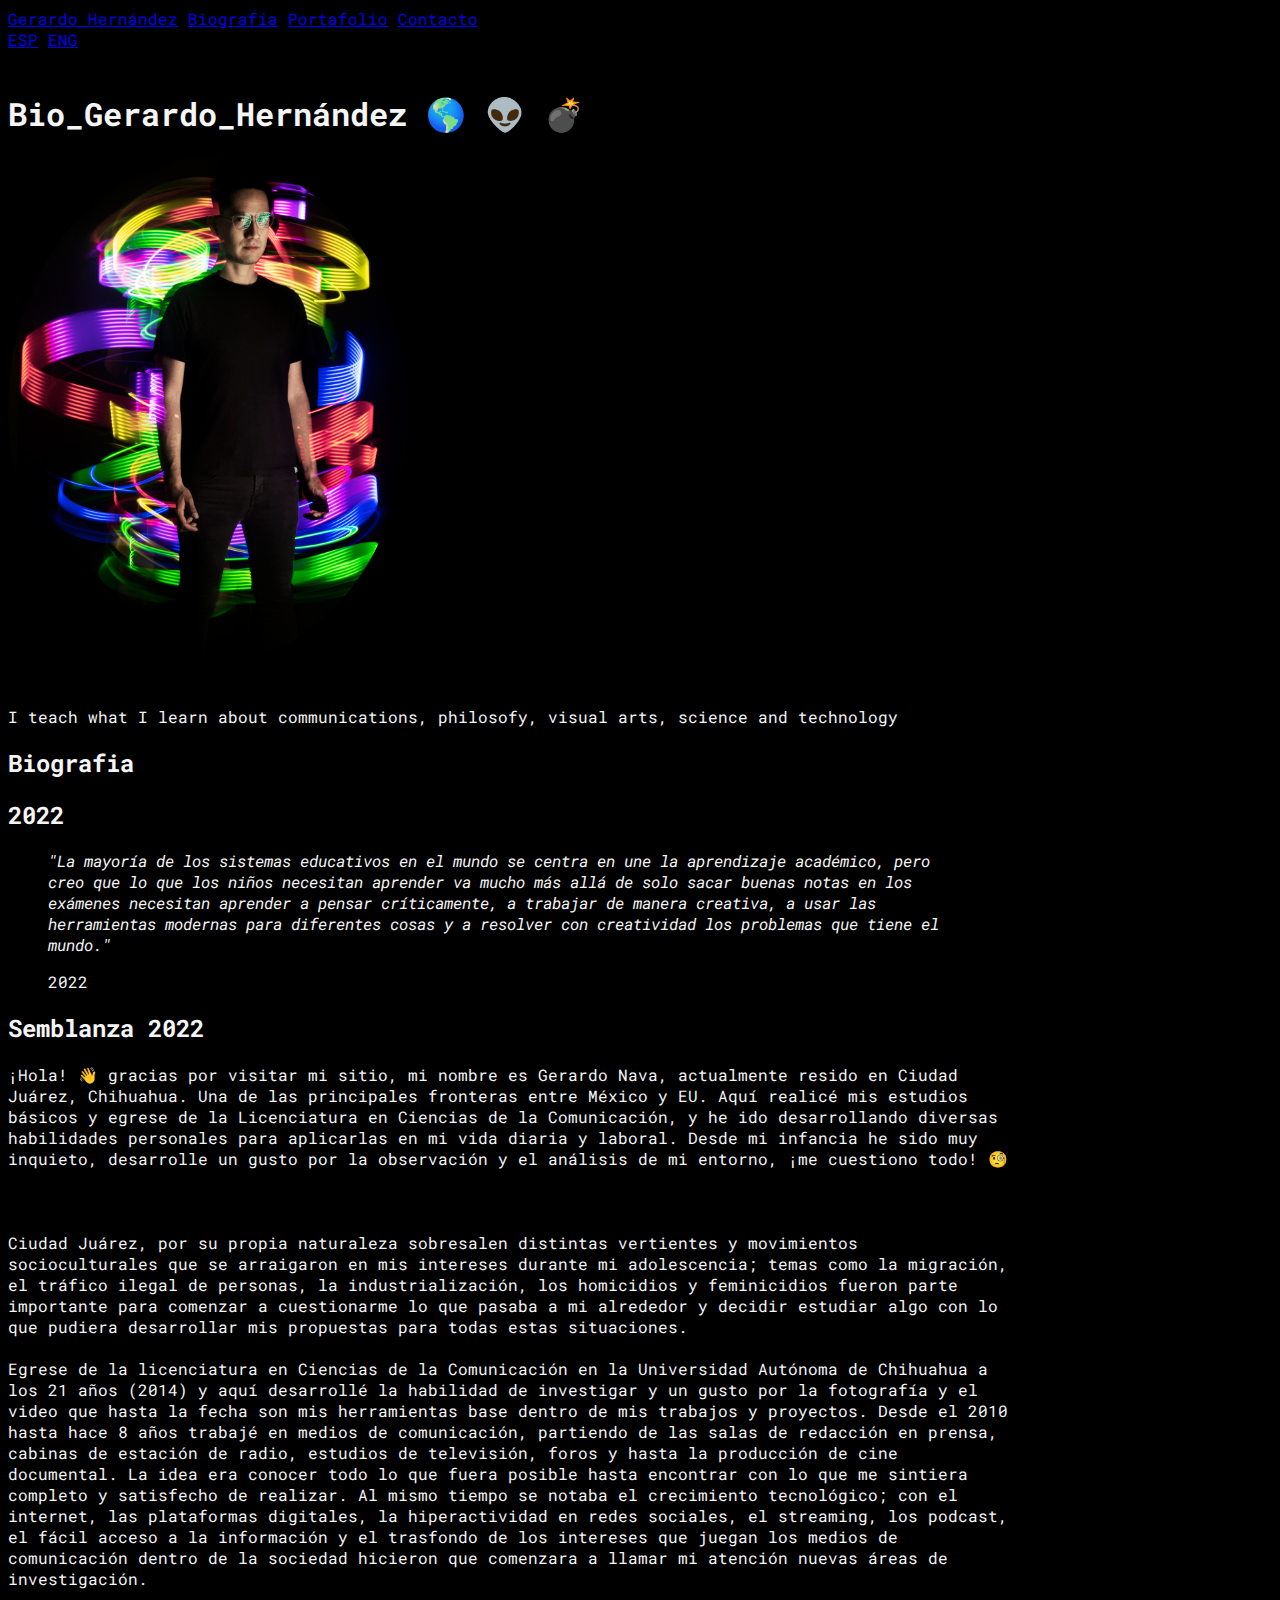
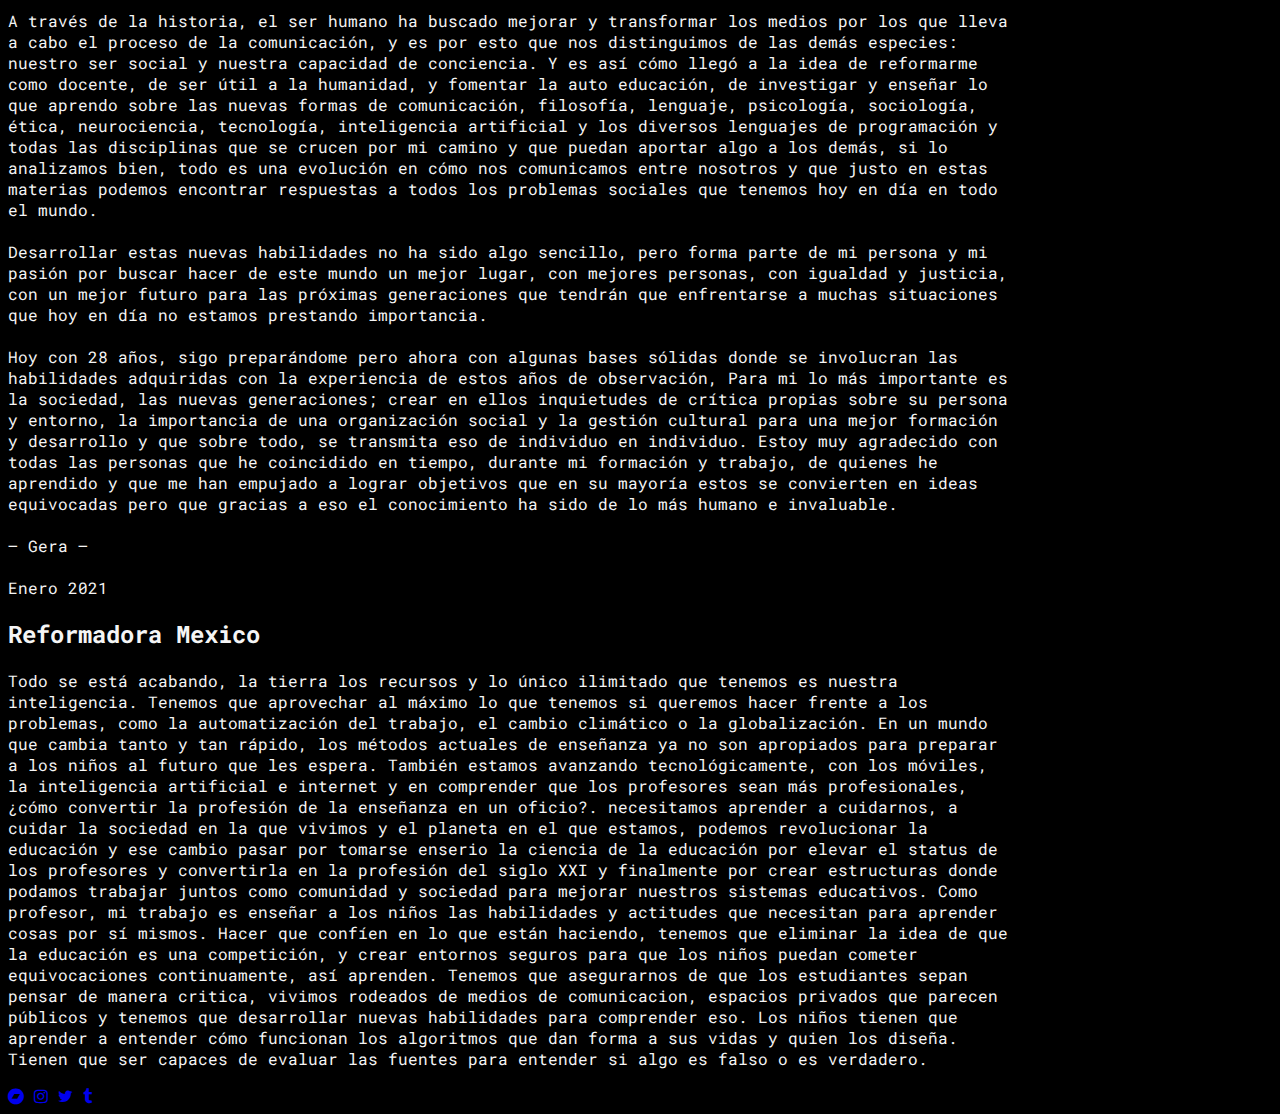
<file: bio.html>
<!DOCTYPE html>
<html>
  
<title>Gerardo Hernandez</title>
<meta charset="UTF-8">
<meta name="viewport" content="width=device-width, initial-scale=1">
<link rel="stylesheet" href="https://www.w3schools.com/w3css/3/w3.css">
<link rel="stylesheet" href="https://cdnjs.cloudflare.com/ajax/libs/font-awesome/4.6.3/css/font-awesome.min.css">
<link rel="preconnect" href="https://fonts.gstatic.com">
<link href="https://fonts.googleapis.com/css2?family=Roboto+Mono&display=swap" rel="stylesheet">
<link rel="stylesheet" href="style.css">

<!-- Navigation -->
<nav class="w3-bar w3-black w3-top">
    <a href="index.html" class="w3-button w3-bar-item w3-indigo">Gerardo Hernández</a>
    <a href="bio.html" class="w3-button w3-bar-item w3-blue">Biografía</a>
    <a href="portafolio.html" class="w3-button w3-bar-item w3-light-blue">Portafolio</a>
    <a href="contacto.html" class="w3-button w3-bar-item w3-cyan">Contacto</a>
    <nav class="w3-right"> 
  
    <a href="index.html" class="w3-button w3-bar-item">ESP</a>
    <a href="index_eng.html" class="w3-button w3-bar-item">ENG</a>

</nav>
</nav>

<!-- Header -->
  
<header class="w3-display-container w3-content w3-wide" style="max-width:1500px;" id="inicio">
  <section class="w3-container w3-center w3-content" id="inicio" style="max-width:1000px">
    <br>
    <h1>Bio_Gerardo_Hernández &#127758 &#x1F47D &#x1F4A3</h1>
  </header>
<section class="w3-container w3-center w3-content" id="inicio" style="max-width:1000px">

<img  class="retrato" src="assets/Gera_006.JPG">


<p class="w3-justify w3-padding-16"> <br>
    I teach what I learn about communications, philosofy, visual arts, science and technology 
</p>

<h2>Biografia</h2>
<h2>2022</h2>

<blockquote class="w3-panel w3-leftbar w3-black">
  <p class="w3-large w3-justify">
  <i>"La mayoría de los sistemas educativos en el mundo se centra en une la aprendizaje académico, pero creo que lo que los niños necesitan aprender va mucho más allá de solo sacar buenas notas en los exámenes necesitan aprender a pensar críticamente, a trabajar de manera creativa, a usar las herramientas modernas para diferentes cosas y a resolver con creatividad los problemas que tiene el mundo."</i></p>
  <p>2022</p>
</blockquote>

<h2>Semblanza 2022</h2>
<p class="w3-justify w3-padding-16">

    ¡Hola! 👋  gracias por visitar mi sitio, mi nombre es Gerardo Nava, actualmente resido en Ciudad Juárez, Chihuahua. Una de las principales fronteras entre México y EU. 

    Aquí realicé mis estudios básicos y egrese de la Licenciatura en Ciencias de la Comunicación, y he ido desarrollando diversas habilidades personales para aplicarlas en mi vida diaria y laboral. 
    
Desde mi infancia he sido muy inquieto, desarrolle un gusto por la observación y el análisis de mi entorno, ¡me cuestiono todo! 🧐  <br></br>
    <br></br>
    Ciudad Juárez, por su propia naturaleza sobresalen distintas vertientes y movimientos socioculturales que se arraigaron en mis intereses durante mi adolescencia; temas como la migración, el tráfico ilegal de personas, la industrialización, los homicidios y feminicidios fueron parte importante para comenzar a cuestionarme lo que pasaba a mi alrededor y decidir estudiar algo con lo que pudiera desarrollar mis propuestas para todas estas situaciones.  
    <br></br>
    Egrese de la licenciatura en Ciencias de la Comunicación en la Universidad Autónoma de Chihuahua a los 21 años (2014) y aquí desarrollé la habilidad de investigar y un gusto por la fotografía y el video que hasta la fecha son mis herramientas base dentro de mis trabajos y proyectos.     
    Desde el 2010 hasta hace 8 años trabajé en medios de comunicación, partiendo de las salas de redacción en prensa, cabinas de estación de radio, estudios de televisión, foros y hasta la  producción de cine documental. La idea era conocer todo lo que fuera posible hasta encontrar con lo que me sintiera completo y satisfecho de realizar.     
    Al mismo tiempo se notaba el crecimiento tecnológico; con el internet, las plataformas digitales, la hiperactividad en redes sociales, el streaming, los podcast, el fácil acceso a la información y el trasfondo de los intereses que juegan los medios de comunicación dentro de la sociedad hicieron que comenzara a llamar mi atención nuevas áreas de investigación.     
    <br></br>
    A través de la historia, el ser humano ha buscado mejorar y transformar los medios por los que lleva a cabo el proceso de la comunicación, y es por esto que nos distinguimos de las demás especies: nuestro ser social y nuestra capacidad de conciencia.     
    Y es así cómo llegó a la idea de reformarme como docente, de ser útil a la humanidad, y fomentar la auto educación, de investigar y enseñar lo que aprendo sobre las nuevas formas de comunicación, filosofía, lenguaje, psicología, sociología, ética, neurociencia, tecnología, inteligencia artificial y los diversos lenguajes de programación y todas las disciplinas que se crucen por mi camino y que puedan aportar algo a los demás, si lo analizamos bien, todo es una evolución en cómo nos comunicamos entre nosotros y que justo en estas materias podemos encontrar respuestas a todos los problemas sociales que tenemos hoy en día en todo el mundo.    
    <br></br>
    Desarrollar estas nuevas habilidades no ha sido algo sencillo, pero forma parte de mi persona y mi pasión por buscar hacer de este mundo un mejor lugar, con mejores personas, con igualdad y justicia, con un mejor futuro para las próximas generaciones que tendrán que enfrentarse a muchas situaciones que hoy en día no estamos prestando importancia.     
    <br></br>
    Hoy con 28 años, sigo preparándome pero ahora con algunas bases sólidas donde se involucran las habilidades adquiridas con la experiencia de estos años de observación,    
    Para mi lo más importante es la sociedad, las nuevas generaciones; crear en ellos inquietudes de crítica propias sobre su persona y entorno, la importancia de una organización social y la gestión cultural para una mejor formación y desarrollo y que sobre todo, se transmita eso de individuo en individuo.
    Estoy muy agradecido con todas las personas que he coincidido en tiempo, durante mi formación y trabajo, de quienes he aprendido y que me han empujado a lograr objetivos que en su mayoría estos se convierten en ideas equivocadas pero que gracias a eso el conocimiento ha sido de lo más humano e invaluable.
    <br></br>
     – Gera –
     <br></br>
    Enero 2021
</p>
<h2>Reformadora Mexico</h2>
<p class="w3-justify w3-padding-16">
    Todo se está acabando, la tierra los recursos y lo único ilimitado que tenemos es nuestra inteligencia. Tenemos que aprovechar al máximo lo que tenemos si queremos hacer frente a los problemas, como la automatización del trabajo, el cambio climático o la globalización. 
    En un mundo que cambia tanto y tan rápido, los métodos actuales de enseñanza ya no son apropiados para preparar a los niños al futuro que les espera.
    También estamos avanzando tecnológicamente, con los móviles, la inteligencia artificial e internet y en comprender que los profesores sean más profesionales, ¿cómo convertir la profesión de la enseñanza en un oficio?.
    necesitamos aprender a cuidarnos, a cuidar la sociedad en la que vivimos y el planeta en el que estamos, podemos revolucionar la educación y ese cambio pasar por tomarse enserio la ciencia de la educación por elevar el status de los profesores y convertirla en la profesión del siglo XXI y finalmente por crear estructuras donde podamos trabajar juntos como comunidad y sociedad para mejorar nuestros sistemas educativos.
    Como profesor, mi trabajo es enseñar a los niños las habilidades y actitudes que necesitan para aprender cosas por sí mismos.
    Hacer que confíen en lo que están haciendo, tenemos que eliminar la idea de que la educación es una competición, y crear entornos seguros para que los niños puedan cometer equivocaciones continuamente, así aprenden.
    Tenemos que asegurarnos de que los estudiantes sepan pensar de manera critica, vivimos rodeados de medios de comunicacion, espacios privados que parecen públicos y tenemos que desarrollar nuevas habilidades para comprender eso. 
    Los niños tienen que aprender a entender cómo funcionan los algoritmos que dan forma a sus vidas y quien los diseña. Tienen que ser capaces de evaluar las fuentes para entender si algo es falso o es verdadero.    
</p>



<footer class="w3-container w3-padding-64 w3-center w3-black w3-xlarge">

    <a href="https://bandcamp.com/flordefuego"><i class="fa fa-bandcamp"></i></a>
    <a href="https://www.instagram.com/grnvh/"><i class="fa fa-instagram"></i></a>
    <a href="https://twitter.com/grnvh"><i class="fa fa-twitter"></i></a>
    <a href="https://small-people.tumblr.com/"><i class="fa fa-tumblr"></i></a>
  </footer>

</body>
</html>
</file>
<file: style.css>
body {
   background-color: black;
    color: whitesmoke;
    font-family: 'Roboto Mono', monospace;   
    }
    
    h1,h2,h3,h4,h5{
    color:whitesmoke;
    font-family: 'Roboto Mono', monospace;       
    }
    
    .retrato {
    border-radius: 50%; 
    width:40%;   
    }
          
header {
  width: 100%;
  height: auto;
  position: relative;
  overflow: hidden;
}

video{
  width: 100%;
  height: 100%;
}

      /* Fading animation */
      .fade {
        -webkit-animation-name: fade;
        -webkit-animation-duration: 1s;
        animation-name: fade;
        animation-duration: 1s;
      }
      
      @-webkit-keyframes fade {
        from {opacity: .4} 
        to {opacity: 1}
      }
      
      @keyframes fade {
        from {opacity: .4} 
        to {opacity: 1}
      }
      
      /* On smaller screens, decrease text size */
      @media only screen and (max-width: 300px) {
        .text {font-size: 11px}
      }
</file>
